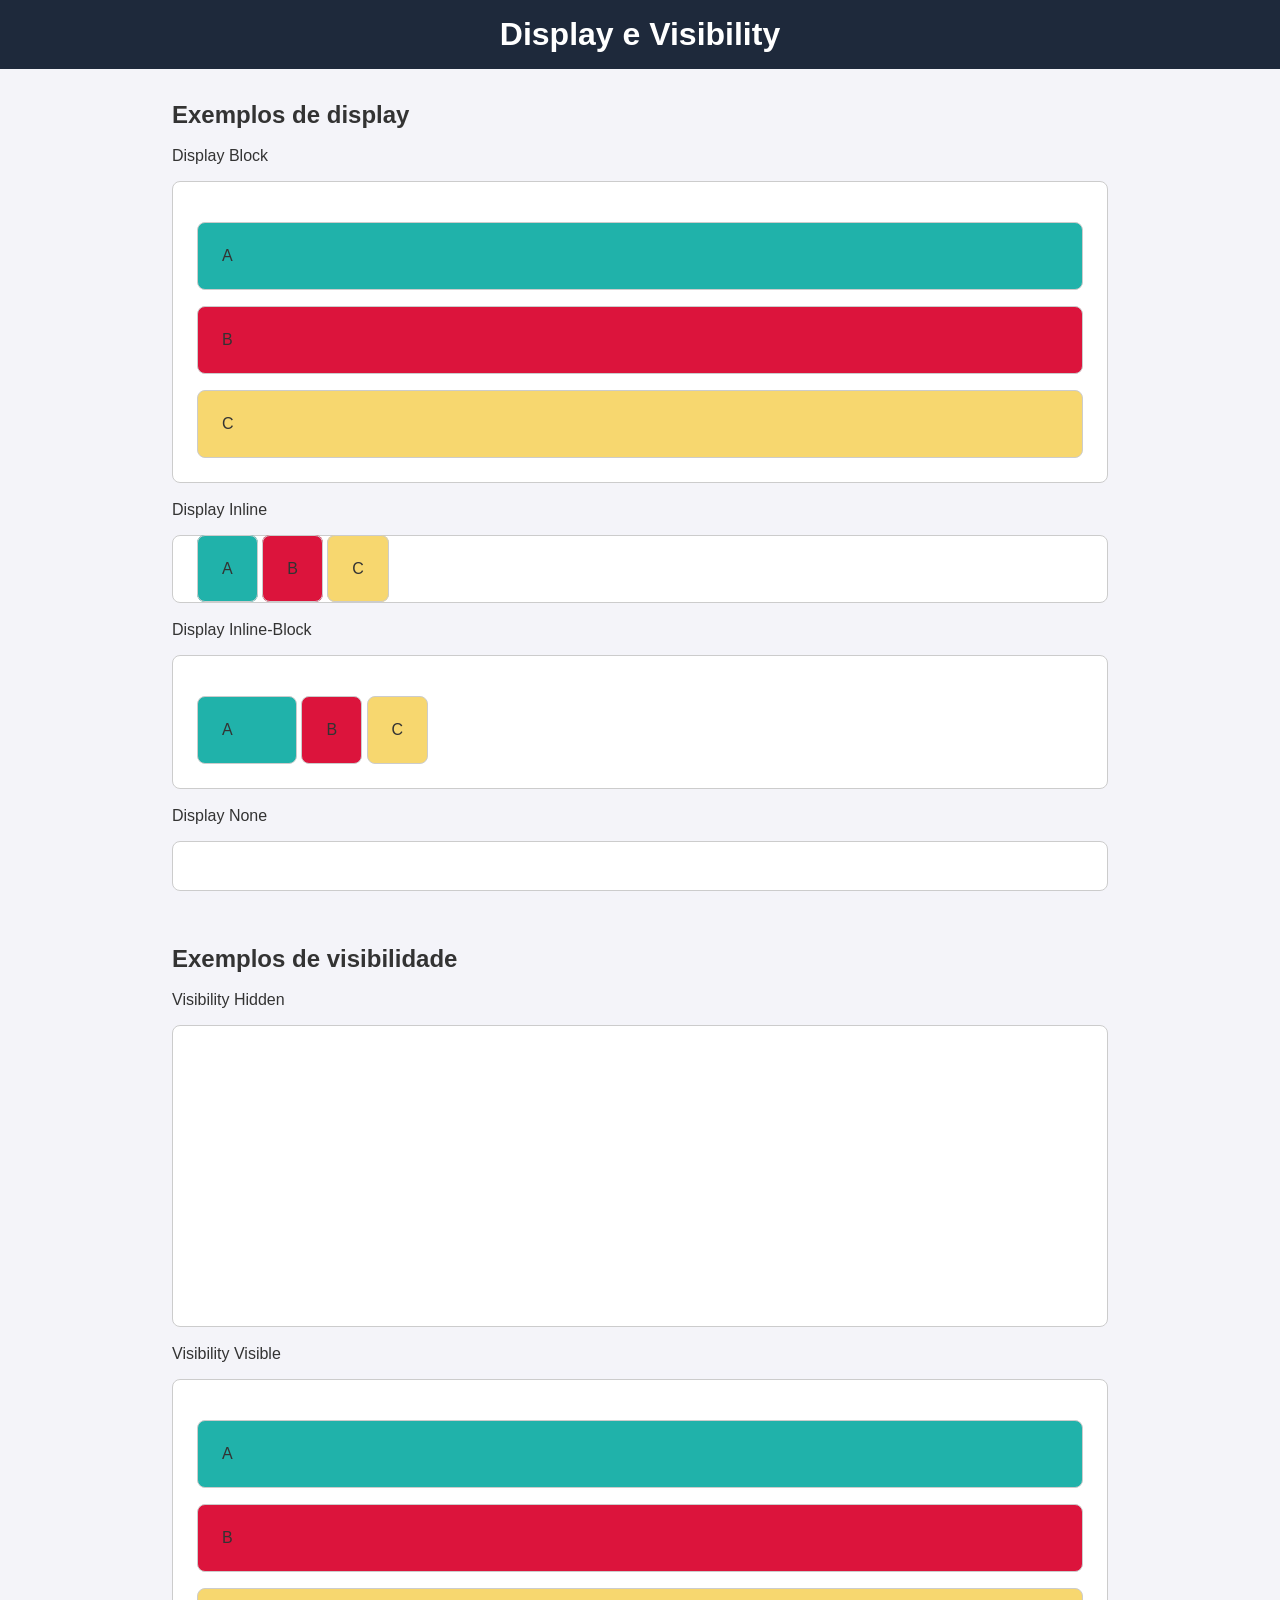
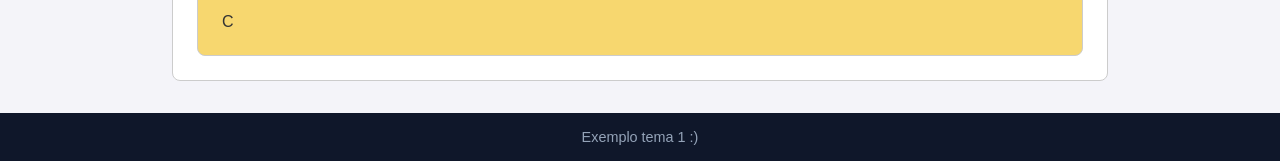
<file: display_e_visibility/index.html>
<!DOCTYPE html>
<html lang="pt-BR">
<head>
  <meta charset="UTF-8">
  <meta name="viewport" content="width=device-width, initial-scale=1.0">
  <title>Display e Visibility</title>
  <link rel="stylesheet" href="../style.css">
</head>
<body>
  <header>
    <h1>Display e Visibility</h1>
  </header>

  <main>
    <h2>Exemplos de display</h2>
    <br>

    <p>Display Block</p>
    <div class="demo-box">
      <div class="quadro" id="um" style="display: block;">A</div>
      <div class="quadro" id="dois" style="display: block;">B</div>
      <div class="quadro" id="tres" style="display: block;">C</div>
    </div>

    <br>
    <p>Display Inline</p> <!--elementos ao laod um do outro, tamanho exato do conteudo interno, n aceita width nem height, ignora as margins--> 
    <div class="demo-box">
      <div class="quadro" id="um" style="display: inline; width: 100px;">A</div>
      <div class="quadro" id="dois" style="display: inline;">B</div>
      <div class="quadro" id="tres" style="display: inline;">C</div>
    </div>

    <br>
    <p>Display Inline-Block</p> <!--elementos ao laod um do outro, tamanho exato do conteudo interno, esse aceita width nem height-->
    <div class="demo-box">
      <div class="quadro" id="um" style="display: inline-block; width: 100px;">A</div>
      <div class="quadro" id="dois" style="display: inline-block;">B</div>
      <div class="quadro" id="tres" style="display: inline-block;">C</div>
    </div>

    <br>
    <p>Display None</p> <!-- como se n existisse no html -->
    <div class="demo-box">
      <div class="quadro" id="um" style="display: none;">A</div>
      <div class="quadro" id="dois" style="display: none;">B</div>
      <div class="quadro" id="tres" style="display: none;">C</div>
    </div>

    <br>
    <br>
    <br>
    <h2>Exemplos de visibilidade</h2>
    <br>

    <p>Visibility Hidden</p>
    <div class="demo-box">
      <div class="quadro" id="um" style="visibility: hidden;">A</div>
      <div class="quadro" id="dois" style="visibility: hidden;">B</div>
      <div class="quadro" id="tres" style="visibility: hidden;">C</div>
    </div>

    <br>
     <p>Visibility Visible</p>
    <div class="demo-box">
      <div class="quadro" id="um" style="visibility: visible;">A</div>
      <div class="quadro" id="dois" style="visibility: visible;">B</div>
      <div class="quadro" id="tres" style="visibility: visible;">C</div>
    </div>
  </main>

  <footer>
    <p>Exemplo tema 1 :)</p>
  </footer>

</body>
</html>
</file>
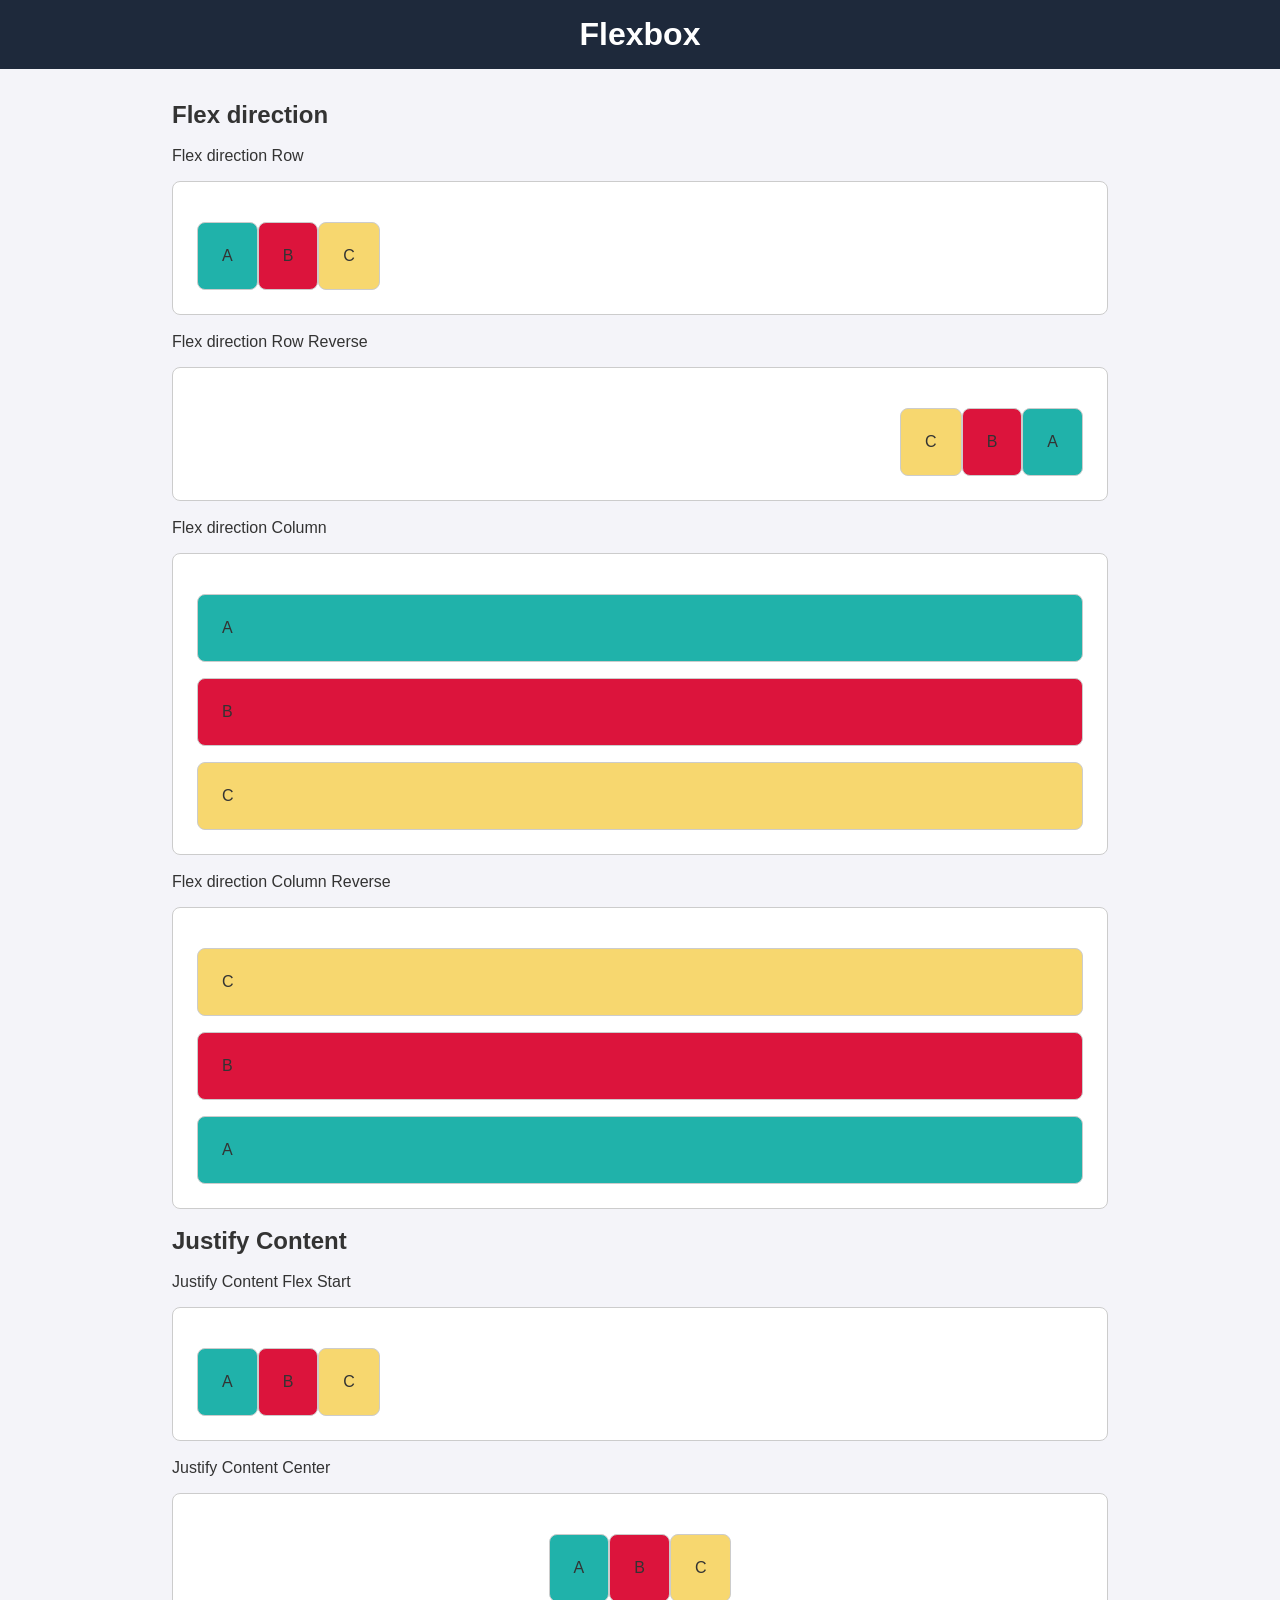
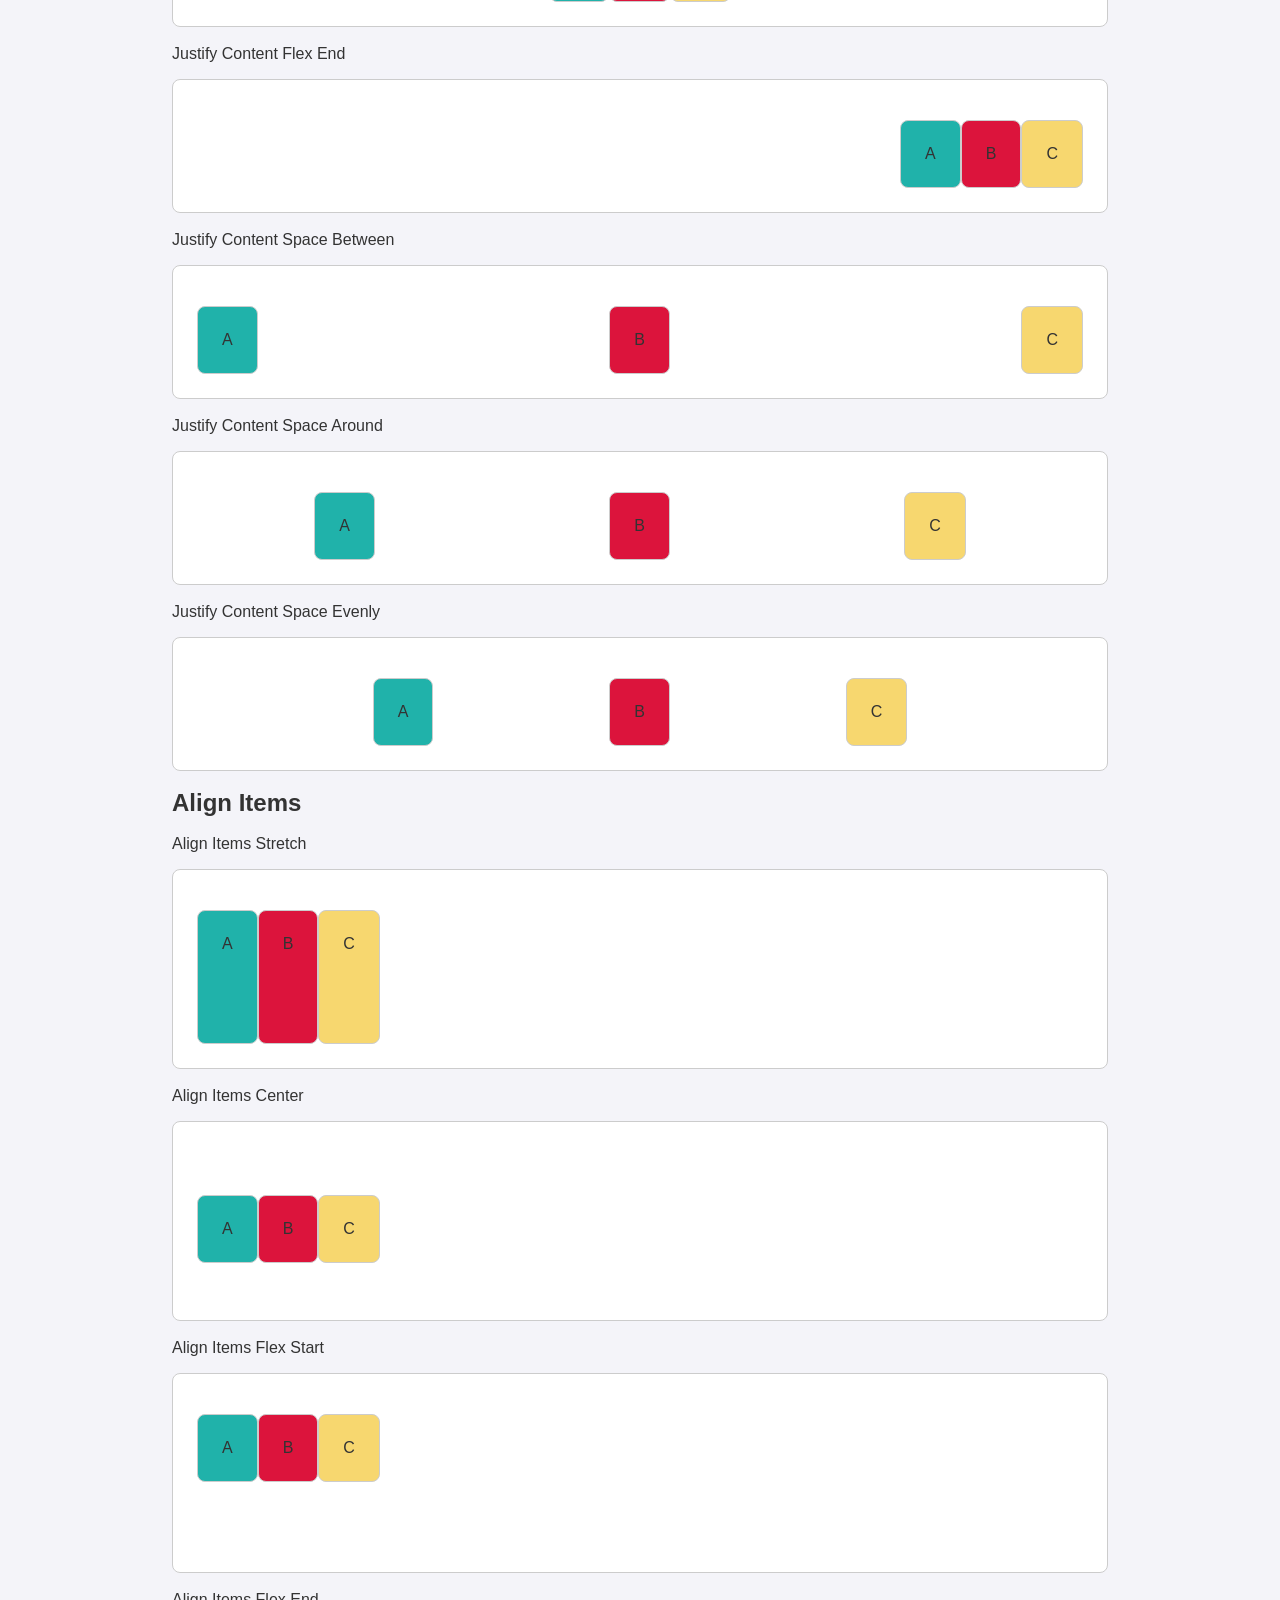
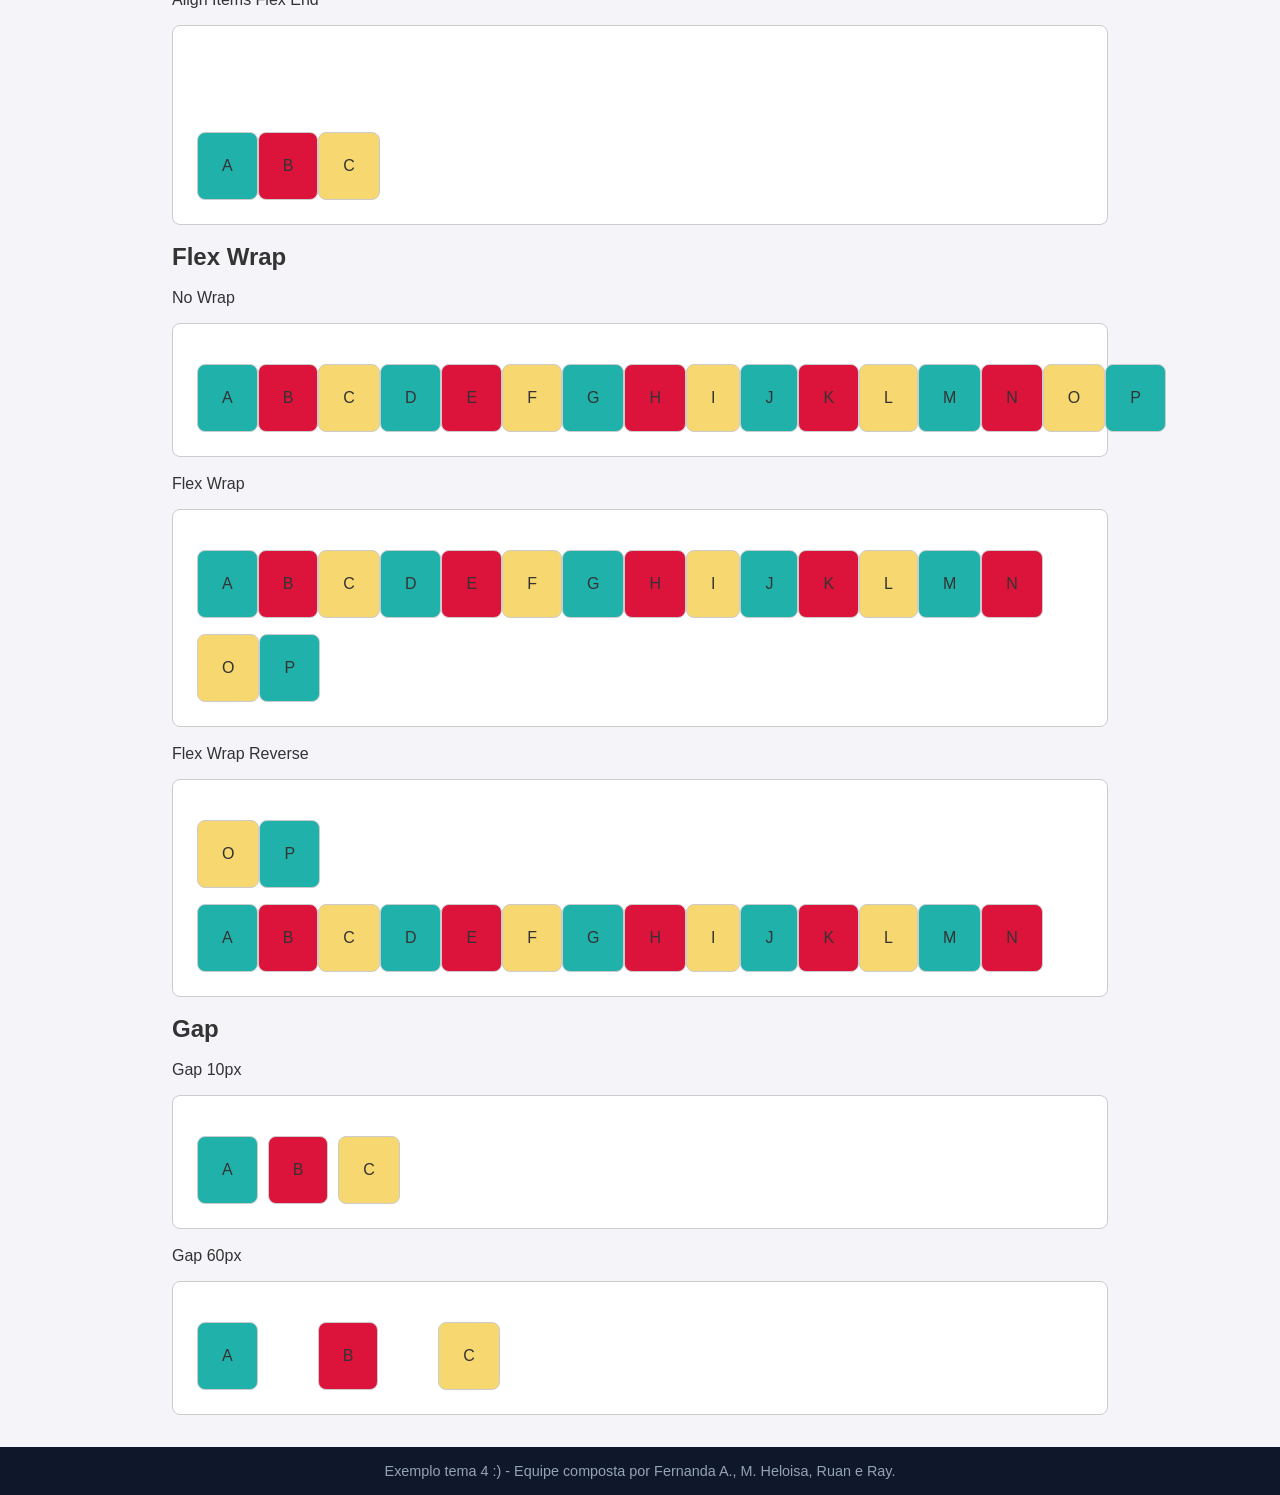
<file: flexbox/index.html>
<!DOCTYPE html>
<html lang="pt-BR">
<head>
  <meta charset="UTF-8">
  <meta name="viewport" content="width=device-width, initial-scale=1.0">
  <title>Flexbox</title>
  <link rel="stylesheet" href="../style.css">
</head>
<body>
  <header>
    <h1>Flexbox</h1>
  </header>

  <main>
    <h2>Flex direction</h2>
    <br>

    <p>Flex direction Row</p>
    <div class="demo-box" style="display: flex; flex-direction: row;"> <!--em linha da esq p dir-->
      <div class="quadro" id="um">A</div>
      <div class="quadro" id="dois">B</div>
      <div class="quadro" id="tres">C</div>
    </div>

    <br>
    <p>Flex direction Row Reverse</p>
    <div class="demo-box" style="display: flex; flex-direction: row-reverse;"> <!--em linha da dir p esq-->
      <div class="quadro" id="um">A</div>
      <div class="quadro" id="dois">B</div>
      <div class="quadro" id="tres">C</div>
    </div>

    <br>
    <p>Flex direction Column</p>
    <div class="demo-box" style="display: flex; flex-direction: column;"> <!--em coluna de cima p baixo-->
      <div class="quadro" id="um">A</div>
      <div class="quadro" id="dois">B</div>
      <div class="quadro" id="tres">C</div>
    </div>

    <br>
    <p>Flex direction Column Reverse</p>
    <div class="demo-box" style="display: flex; flex-direction: column-reverse;"> <!--em coluna de baixo p cima-->
      <div class="quadro" id="um">A</div>
      <div class="quadro" id="dois">B</div>
      <div class="quadro" id="tres">C</div>
    </div>

    <br>
    <h2>Justify Content</h2>
    <br>
    <p>Justify Content Flex Start</p>
    <div class="demo-box" style="display: flex; flex-direction: row;"> <!--em linha da esq p dir-->
      <div class="quadro" id="um">A</div>
      <div class="quadro" id="dois">B</div>
      <div class="quadro" id="tres">C</div>
    </div>

    <br>
    <p>Justify Content Center</p>
    <div class="demo-box" style="display: flex; flex-direction: row; justify-content: center;">
      <div class="quadro" id="um">A</div>
      <div class="quadro" id="dois">B</div>
      <div class="quadro" id="tres">C</div>
    </div>

    <br>
    <p>Justify Content Flex End</p>
    <div class="demo-box" style="display: flex; flex-direction: row; justify-content: flex-end;">
      <div class="quadro" id="um">A</div>
      <div class="quadro" id="dois">B</div>
      <div class="quadro" id="tres">C</div>
    </div>

    <br>
    <p>Justify Content Space Between</p>
    <div class="demo-box" style="display: flex; flex-direction: row; justify-content: space-between;">
      <div class="quadro" id="um">A</div>
      <div class="quadro" id="dois">B</div>
      <div class="quadro" id="tres">C</div>
    </div>

    <br>
    <p>Justify Content Space Around</p>
    <div class="demo-box" style="display: flex; flex-direction: row; justify-content: space-around;">
      <div class="quadro" id="um">A</div>
      <div class="quadro" id="dois">B</div>
      <div class="quadro" id="tres">C</div>
    </div>

    <br>
    <p>Justify Content Space Evenly</p>
    <div class="demo-box" style="display: flex; flex-direction: row; justify-content: space-evenly;">
      <div class="quadro" id="um">A</div>
      <div class="quadro" id="dois">B</div>
      <div class="quadro" id="tres">C</div>
    </div>

    

    <br>
    <h2>Align Items</h2>

    <br>
    <p>Align Items Stretch</p>
    <div class="demo-box" style="display: flex; flex-direction: row; align-items: stretch; height: 200px;">
      <div class="quadro" id="um">A</div>
      <div class="quadro" id="dois">B</div>
      <div class="quadro" id="tres">C</div>
    </div>

    <br>
    <p>Align Items Center</p>
    <div class="demo-box" style="display: flex; flex-direction: row; align-items: center; height: 200px;">
      <div class="quadro" id="um">A</div>
      <div class="quadro" id="dois">B</div>
      <div class="quadro" id="tres">C</div>
    </div>

    <br>
    <p>Align Items Flex Start</p>
    <div class="demo-box" style="display: flex; flex-direction: row; align-items: flex-start; height: 200px;">
      <div class="quadro" id="um">A</div>
      <div class="quadro" id="dois">B</div>
      <div class="quadro" id="tres">C</div>
    </div>

    <br>
    <p>Align Items Flex End</p>
    <div class="demo-box" style="display: flex; flex-direction: row; align-items: flex-end; height: 200px;">
      <div class="quadro" id="um">A</div>
      <div class="quadro" id="dois">B</div>
      <div class="quadro" id="tres">C</div>
    </div>


    <br>
    <h2>Flex Wrap</h2>

     <br>
    <p>No Wrap </p>
    <div class="demo-box" style="display: flex; flex-direction: row; flex-wrap: nowrap; ">
      <div class="quadro" id="um">A</div>
      <div class="quadro" id="dois">B</div>
      <div class="quadro" id="tres">C</div>
      <div class="quadro" id="um">D</div>
      <div class="quadro" id="dois">E</div>
      <div class="quadro" id="tres">F</div>
      <div class="quadro" id="um">G</div>
      <div class="quadro" id="dois">H</div>
      <div class="quadro" id="tres">I</div>
      <div class="quadro" id="um">J</div>
      <div class="quadro" id="dois">K</div>
      <div class="quadro" id="tres">L</div>
      <div class="quadro" id="um">M</div>
      <div class="quadro" id="dois">N</div>
      <div class="quadro" id="tres">O</div>
      <div class="quadro" id="um">P</div>
    </div>
    </div>

    <br>
    <p>Flex Wrap</p>
    <div class="demo-box" style="display: flex; flex-direction: row; flex-wrap: wrap; ">
      <div class="quadro" id="um">A</div>
      <div class="quadro" id="dois">B</div>
      <div class="quadro" id="tres">C</div>
      <div class="quadro" id="um">D</div>
      <div class="quadro" id="dois">E</div>
      <div class="quadro" id="tres">F</div>
      <div class="quadro" id="um">G</div>
      <div class="quadro" id="dois">H</div>
      <div class="quadro" id="tres">I</div>
      <div class="quadro" id="um">J</div>
      <div class="quadro" id="dois">K</div>
      <div class="quadro" id="tres">L</div>
      <div class="quadro" id="um">M</div>
      <div class="quadro" id="dois">N</div>
      <div class="quadro" id="tres">O</div>
      <div class="quadro" id="um">P</div>
    </div>

    <br>
    <p>Flex Wrap Reverse</p>
    <div class="demo-box" style="display: flex; flex-direction: row; flex-wrap: wrap-reverse; ">
      <div class="quadro" id="um">A</div>
      <div class="quadro" id="dois">B</div>
      <div class="quadro" id="tres">C</div>
      <div class="quadro" id="um">D</div>
      <div class="quadro" id="dois">E</div>
      <div class="quadro" id="tres">F</div>
      <div class="quadro" id="um">G</div>
      <div class="quadro" id="dois">H</div>
      <div class="quadro" id="tres">I</div>
      <div class="quadro" id="um">J</div>
      <div class="quadro" id="dois">K</div>
      <div class="quadro" id="tres">L</div>
      <div class="quadro" id="um">M</div>
      <div class="quadro" id="dois">N</div>
      <div class="quadro" id="tres">O</div>
      <div class="quadro" id="um">P</div>
    </div>




    <br>
    <h2>Gap</h2>

    <br>
    <p>Gap 10px</p>
    <div class="demo-box" style="display: flex; flex-direction: row; align-items: center; gap: 10px;">
      <div class="quadro" id="um">A</div>
      <div class="quadro" id="dois">B</div>
      <div class="quadro" id="tres">C</div>
    </div>


    <br>
    <p>Gap 60px</p>
    <div class="demo-box" style="display: flex; flex-direction: row; align-items: center; gap: 60px;">
      <div class="quadro" id="um">A</div>
      <div class="quadro" id="dois">B</div>
      <div class="quadro" id="tres">C</div>
    </div>
  </main>

  <footer>
    <p>Exemplo tema 4 :) - Equipe composta por Fernanda A., M. Heloisa, Ruan e Ray.</p>
  </footer>

</body>
</html>
</file>
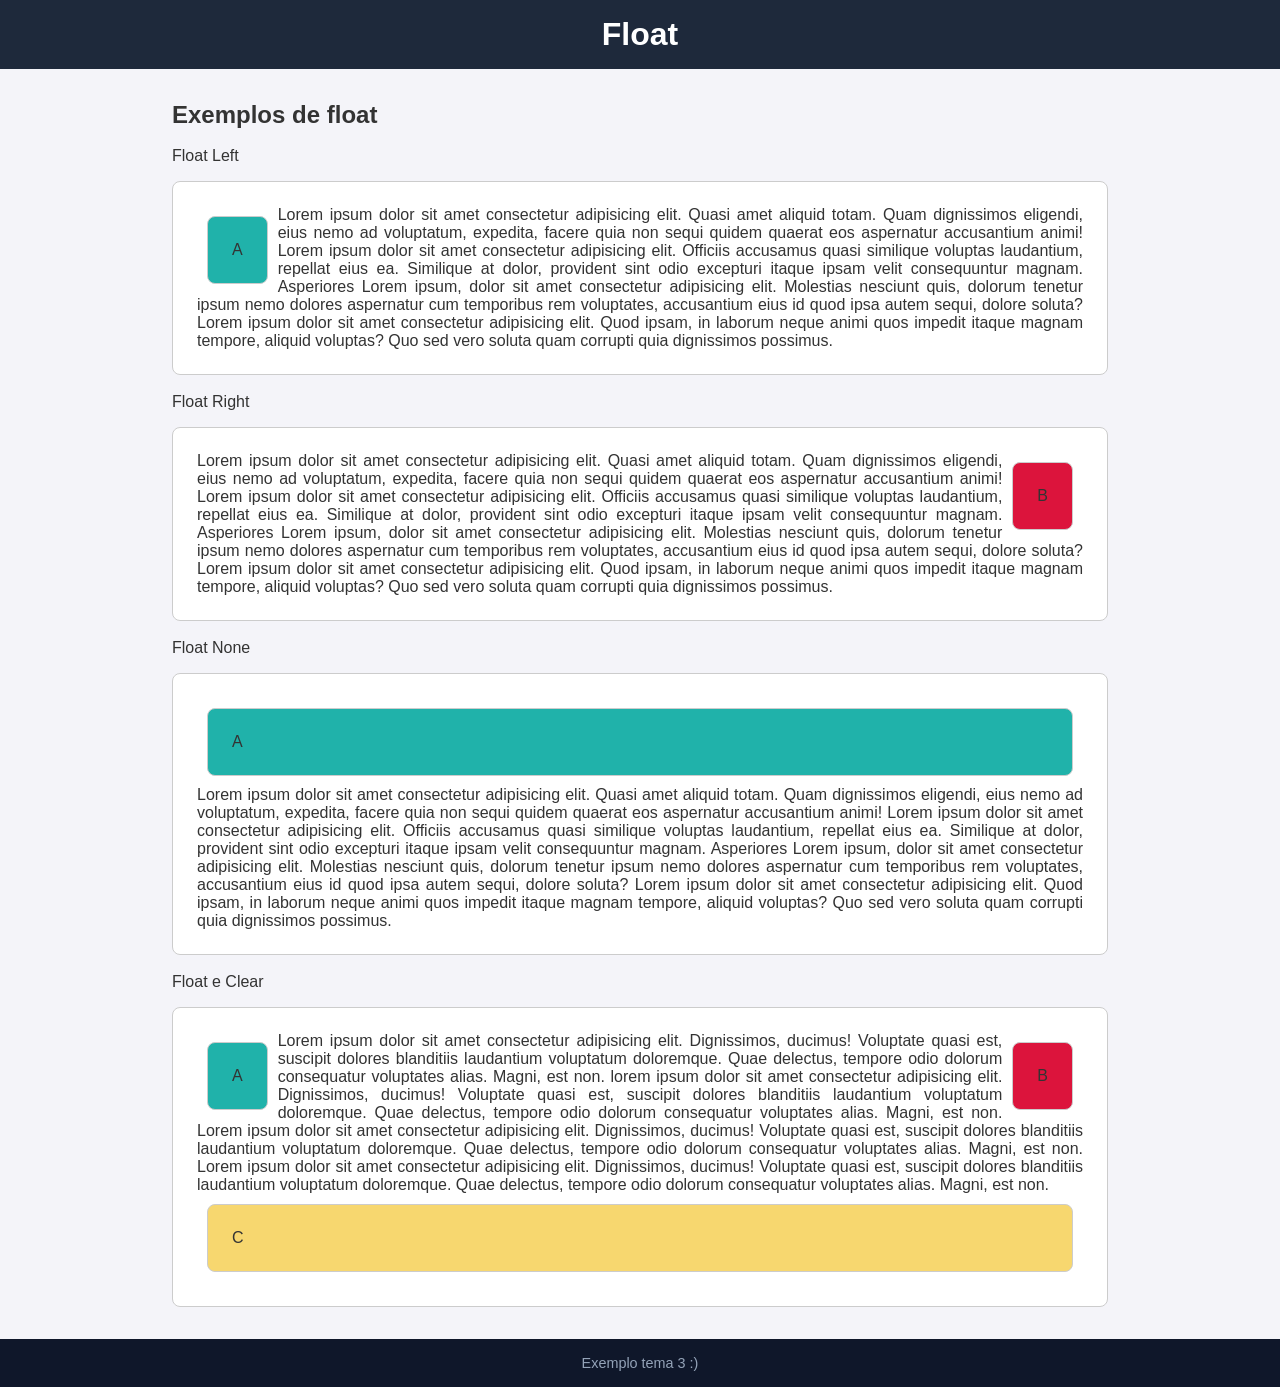
<file: float/index.html>
<!DOCTYPE html>
<html lang="pt-BR">
<head>
  <meta charset="UTF-8">
  <meta name="viewport" content="width=device-width, initial-scale=1.0">
  <title>Float</title>
  <link rel="stylesheet" href="../style.css">
</head>
<body>
  <header>
    <h1>Float</h1>
  </header>

  <main>
    <h2>Exemplos de float</h2>
    <br>

    <p>Float Left</p>
    <div class="demo-box">
      <div class="quadro" id="um" style="float: left; margin:10px">A</div>
      <p style="text-align: justify;">Lorem ipsum dolor sit amet consectetur adipisicing elit. Quasi amet aliquid totam. Quam dignissimos eligendi, eius nemo ad voluptatum, expedita, facere quia non sequi quidem quaerat eos aspernatur accusantium animi! Lorem ipsum dolor sit amet consectetur adipisicing elit. Officiis accusamus quasi similique voluptas laudantium, repellat eius ea. Similique at dolor, provident sint odio excepturi itaque ipsam velit consequuntur magnam. Asperiores Lorem ipsum, dolor sit amet consectetur adipisicing elit. Molestias nesciunt quis, dolorum tenetur ipsum nemo dolores aspernatur cum temporibus rem voluptates, accusantium eius id quod ipsa autem sequi, dolore soluta? Lorem ipsum dolor sit amet consectetur adipisicing elit. Quod ipsam, in laborum neque animi quos impedit itaque magnam tempore, aliquid voluptas? Quo sed vero soluta quam corrupti quia dignissimos possimus.</p>
    </div>

    <br>
    <p>Float Right</p>
    <div class="demo-box">
      <div class="quadro" id="dois" style="float: right; margin:10px">B</div>
      <p style="text-align: justify;">Lorem ipsum dolor sit amet consectetur adipisicing elit. Quasi amet aliquid totam. Quam dignissimos eligendi, eius nemo ad voluptatum, expedita, facere quia non sequi quidem quaerat eos aspernatur accusantium animi! Lorem ipsum dolor sit amet consectetur adipisicing elit. Officiis accusamus quasi similique voluptas laudantium, repellat eius ea. Similique at dolor, provident sint odio excepturi itaque ipsam velit consequuntur magnam. Asperiores Lorem ipsum, dolor sit amet consectetur adipisicing elit. Molestias nesciunt quis, dolorum tenetur ipsum nemo dolores aspernatur cum temporibus rem voluptates, accusantium eius id quod ipsa autem sequi, dolore soluta? Lorem ipsum dolor sit amet consectetur adipisicing elit. Quod ipsam, in laborum neque animi quos impedit itaque magnam tempore, aliquid voluptas? Quo sed vero soluta quam corrupti quia dignissimos possimus.</p>
      </div>

    <br>
    <p>Float None</p> <!--fica no fluxo normal do html-->
    <div class="demo-box">
      <div class="quadro" id="um" style="float: none; margin:10px">A</div>
      <p style="text-align: justify;">Lorem ipsum dolor sit amet consectetur adipisicing elit. Quasi amet aliquid totam. Quam dignissimos eligendi, eius nemo ad voluptatum, expedita, facere quia non sequi quidem quaerat eos aspernatur accusantium animi! Lorem ipsum dolor sit amet consectetur adipisicing elit. Officiis accusamus quasi similique voluptas laudantium, repellat eius ea. Similique at dolor, provident sint odio excepturi itaque ipsam velit consequuntur magnam. Asperiores Lorem ipsum, dolor sit amet consectetur adipisicing elit. Molestias nesciunt quis, dolorum tenetur ipsum nemo dolores aspernatur cum temporibus rem voluptates, accusantium eius id quod ipsa autem sequi, dolore soluta? Lorem ipsum dolor sit amet consectetur adipisicing elit. Quod ipsam, in laborum neque animi quos impedit itaque magnam tempore, aliquid voluptas? Quo sed vero soluta quam corrupti quia dignissimos possimus.</p>
    </div>
    <br>
    <p>Float e Clear</p>

<div class="demo-box">
  
    <!-- float left -->
  <div class="quadro" id="um" style="float: left; margin:10px">A</div>

  <!-- float right -->
  <div class="quadro" id="dois" style="float: right; margin:10px">B</div>

  
  <p style="text-align: justify;">
    Lorem ipsum dolor sit amet consectetur adipisicing elit. Dignissimos, ducimus! Voluptate quasi est, suscipit dolores blanditiis laudantium voluptatum doloremque. Quae delectus, tempore odio dolorum consequatur voluptates alias. Magni, est non. lorem ipsum dolor sit amet consectetur adipisicing elit. Dignissimos, ducimus! Voluptate quasi est, suscipit dolores blanditiis laudantium voluptatum doloremque. Quae delectus, tempore odio dolorum consequatur voluptates alias. Magni, est non. Lorem ipsum dolor sit amet consectetur adipisicing elit. Dignissimos, ducimus! Voluptate quasi est, suscipit dolores blanditiis laudantium voluptatum doloremque. Quae delectus, tempore odio dolorum consequatur voluptates alias. Magni, est non. Lorem ipsum dolor sit amet consectetur adipisicing elit. Dignissimos, ducimus! Voluptate quasi est, suscipit dolores blanditiis laudantium voluptatum doloremque. Quae delectus, tempore odio dolorum consequatur voluptates alias. Magni, est non.
  </p>

  <!-- clear both-->
  <div class="quadro" id="tres" style="clear: both; margin:10px">C</div>

</div>

  </main>

  <footer>
    <p>Exemplo tema 3 :)</p>
  </footer>

</body>
</html>
</file>
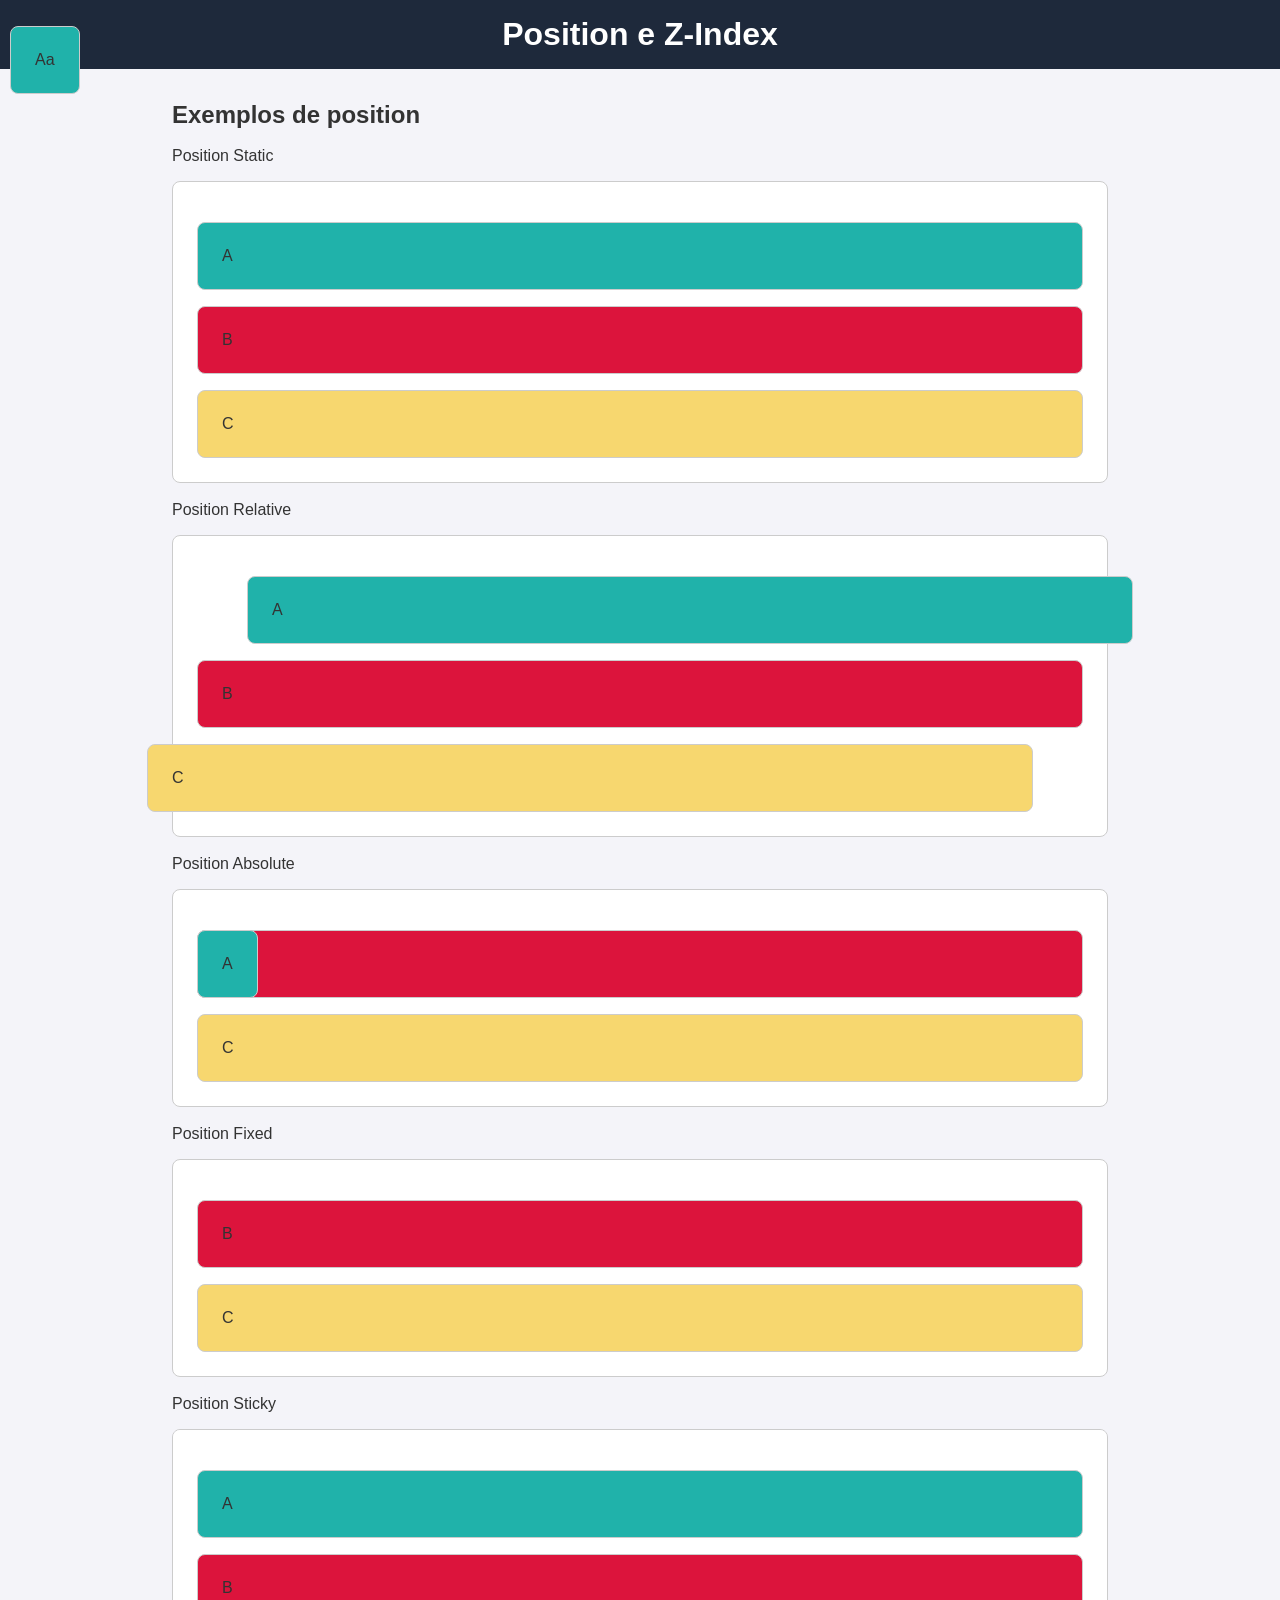
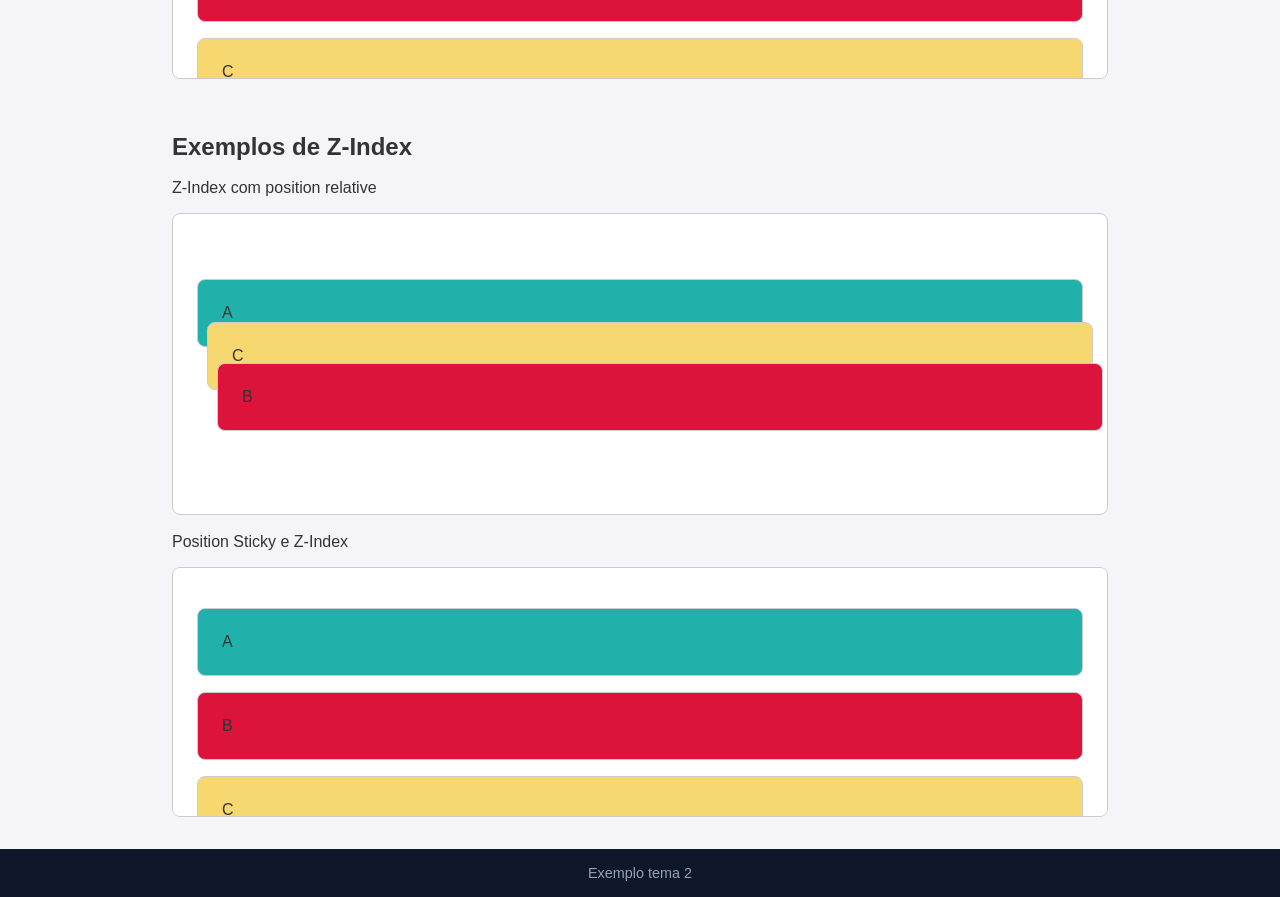
<file: position_e_z-index/index.html>
<!DOCTYPE html>
<html lang="pt-BR">
<head>
  <meta charset="UTF-8">
  <meta name="viewport" content="width=device-width, initial-scale=1.0">
  <title>Position e Z-Index</title>
  <link rel="stylesheet" href="../style.css">
</head>
<body>
  <header>
    <h1>Position e Z-Index</h1>
  </header>

  <main>
    <h2>Exemplos de position</h2>
    <br>

    <p>Position Static</p> <!--age do jeito normal, n funciona com top, left, z-index--> 
    <div class="demo-box">
      <div class="quadro" id="um" style="position: static;">A</div>
      <div class="quadro" id="dois" style="position: static;">B</div>
      <div class="quadro" id="tres" style="position: static;">C</div>
    </div>

    <br>
    <p>Position Relative</p> <!--posicionado em relação a posicao inicial, o local onde tava continua "reservado", n mexe no tamanho dos outros elementos proximos--> 
    
    <div class="demo-box">
      <div class="quadro" id="um" style="position: relative; left: 50px;">A</div>
      <div class="quadro" id="dois" style="position: relative;">B</div>
      <div class="quadro" id="tres" style="position: relative; right: 50px;">C</div>
    </div>

    <br>
    <p>Position Absolute </p> <!--é removido total do fluxo normal, agr ele ocupa espaço em relação a classe pai, pros outros elementos filhos ele é invisível--> 
    <div class="demo-box">
      <div class="quadro" id="um" style="position: absolute;">A</div>
      <div class="quadro" id="dois" style="">B</div>
      <div class="quadro" id="tres" style="">C</div>
    </div>

    <br>
    <p>Position Fixed</p>
    <div class="demo-box">
      <div class="quadro" id="um" style="position: fixed; top: 10px; left: 10px;">Aa</div>
      <div class="quadro" id="dois" style="">B</div>
      <div class="quadro" id="tres" style="">C</div>
    </div>

    <br>
    <p>Position Sticky</p> <!--mistura relative e fixed, é relative até que a rolagem da pagina chegue em determinada posiçção, aí fica fixed e cola ali-->
    <div class="demo-box" style="height: 250px; overflow-y: auto;">
      <div class="quadro" id="um" style="position: sticky; top: 0;">A</div>
      <div class="quadro" id="dois" style="position: sticky;">B</div>
      <div class="quadro" id="tres" style="position: sticky; top: 15px;">C</div>
      <div class="quadro" id="quatro" style="position: sticky;">D</div>
        <div class="quadro" id="cinco" style="position: sticky; ">E</div>
    </div>


    <br>
    <br>
    <br>
    <h2>Exemplos de Z-Index</h2>
    <br>

    <p>Z-Index com position relative</p>
    <div class="demo-box">
      <div class="quadro" id="um" style="position: relative; top: 25px; left: 0; z-index: 0;">A</div>
      <div class="quadro" id="dois" style="position: relative; top: 25px; left: 20px; z-index: 1;">B</div>
      <div class="quadro" id="tres" style="position: relative; top: -100px; left: 10px; z-index: 0;">C</div>
    </div>

    <br>
     <p>Position Sticky e Z-Index</p>
    <div class="demo-box" style="height: 250px; overflow-y: auto;">
        <div class="quadro" id="um" style="position: sticky; top: 0px; z-index: 1;">A</div>
        <div class="quadro" id="dois" style="position: sticky; top: 10px; left: 20px; z-index: 0;">B</div>
        <div class="quadro" id="tres" style="position: sticky; top: 20px; left: 10px; z-index: 2;">C</div>
        <div class="quadro" id="quatro" style="position: sticky; top: 30px;z-index: 1;">D</div>
        <div class="quadro" id="cinco" style="position: sticky; top: 40px;z-index: 3;">E</div>

        <!-- Espaço extra para permitir a rolagem -->
        <div style="height: 400px;"></div>
    </div>
    
  </main>

  <footer>
    <p>Exemplo tema 2</p>
  </footer>

</body>
</html>
</file>
<file: style.css>
* {
      box-sizing: border-box;
      margin: 0;
      padding: 0;
    }

    body {
      display: flex;
      flex-direction: column;
      min-height: 100vh;
      font-family: Arial, sans-serif;
      background-color: #f4f4f9;
      color: #333;
    }

    header {
      background-color: #1e293b;
      color: #fff;
      padding: 1rem 2rem;
      text-align: center;
    }

    main {
      flex: 1;
      padding: 2rem;
      max-width: 1000px;
      width: 100%;
      margin: 0 auto;
    }

    footer {
      background-color: #0f172a;
      color: #94a3b8;
      text-align: center;
      padding: 1rem;
      font-size: 0.9rem;
    }

    .demo-box {
      background: #fff;
      border: 1px solid #ccc;
      border-radius: 8px;
      padding: 1.5rem;
      margin-top: 1rem;
    }
    .quadro{
      border: 1px solid #ccc;
      border-radius: 8px;
      padding: 1.5rem;
      margin-top: 1rem;
    }

    .quadro#um{
        background-color:lightseagreen;

    }
    .quadro#dois{
        background-color:crimson;

    }
    .quadro#tres{
        background-color:rgb(247, 215, 111);

    }
    .quadro#quatro{
        background-color:rgb(111, 215, 247);

    }
    .quadro#cinco{
        background-color:rgb(111, 247, 215);
    }
</file>
